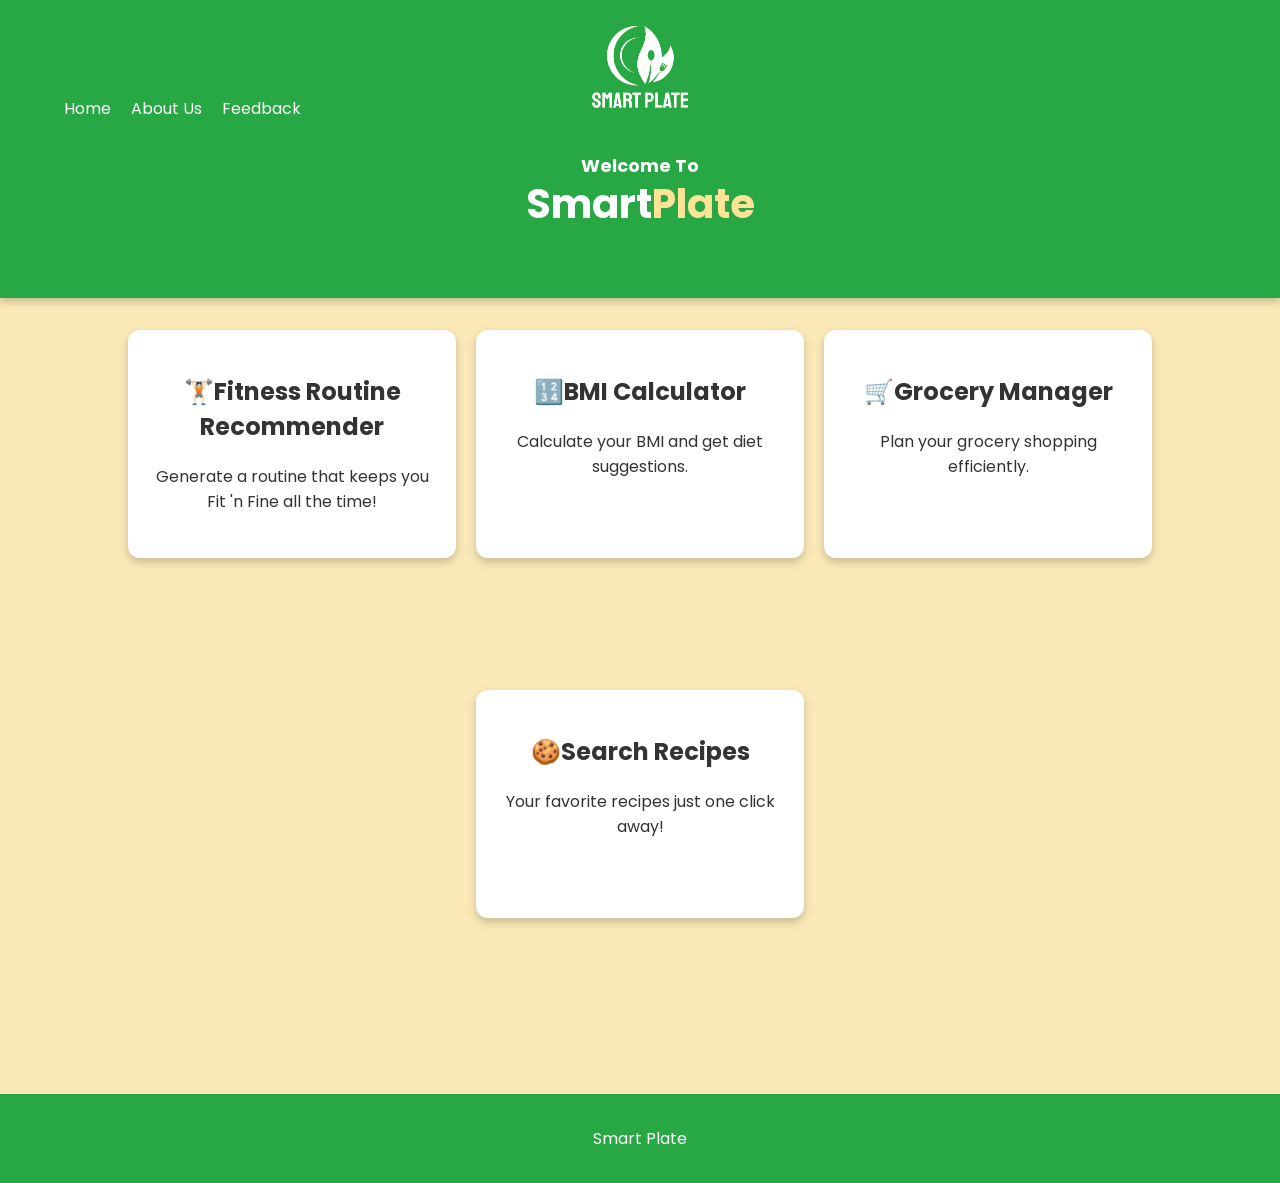
<file: index.html>
<!DOCTYPE html>
<html lang="en">
<head>
    <meta charset="UTF-8">
    <meta name="viewport" content="width=device-width, initial-scale=1.0">
    <title>Recipe and Diet Tracker</title>
    <link rel="stylesheet" href="css/style.css">
    <script defer src="js/script.js"></script>
</head>
<body>

    <header>
        <h1><a href="index.html"><img src="assets/logo.png"></a></h1>
        <nav class="navbar">
            <ul class="nav-links">
                <li><a href="index.html">Home</a></li>
                <li><a href="about.html">About Us</a></li>
                <li><a href="feedback.html">Feedback</a></li>
            </ul>
        </nav>
        <h2>Welcome To</h2>
        <h1 style="font-size: 40px; margin-top: -20px;">Smart<span>Plate</span></h1>
    </header>

    <main>
        <div class="card-container">
            <div class="card" onclick="navigateTo('fitness-routine.html')">
                <h2>🏋🏻Fitness Routine Recommender</h2>
                <p>Generate a routine that keeps you Fit 'n Fine all the time!</p>
            </div>

            <div class="card" onclick="navigateTo('bmi-calculator.html')">
                <h2>🔢BMI Calculator</h2>
                <p>Calculate your BMI and get diet suggestions.</p>
            </div>

            <div class="card" onclick="navigateTo('grocery-manager.html')">
                <h2>🛒Grocery Manager</h2>
                <p>Plan your grocery shopping efficiently.</p>
            </div>

            <div class="card" onclick="navigateTo('recipe-finder.html')">
                <h2>🍪Search Recipes</h2>
                <p>Your favorite recipes just one click away!</p>
            </div>
        </div>
    </main>

    <footer>
        <p>Smart Plate</p>
    </footer>
</body>
</html>
</file>
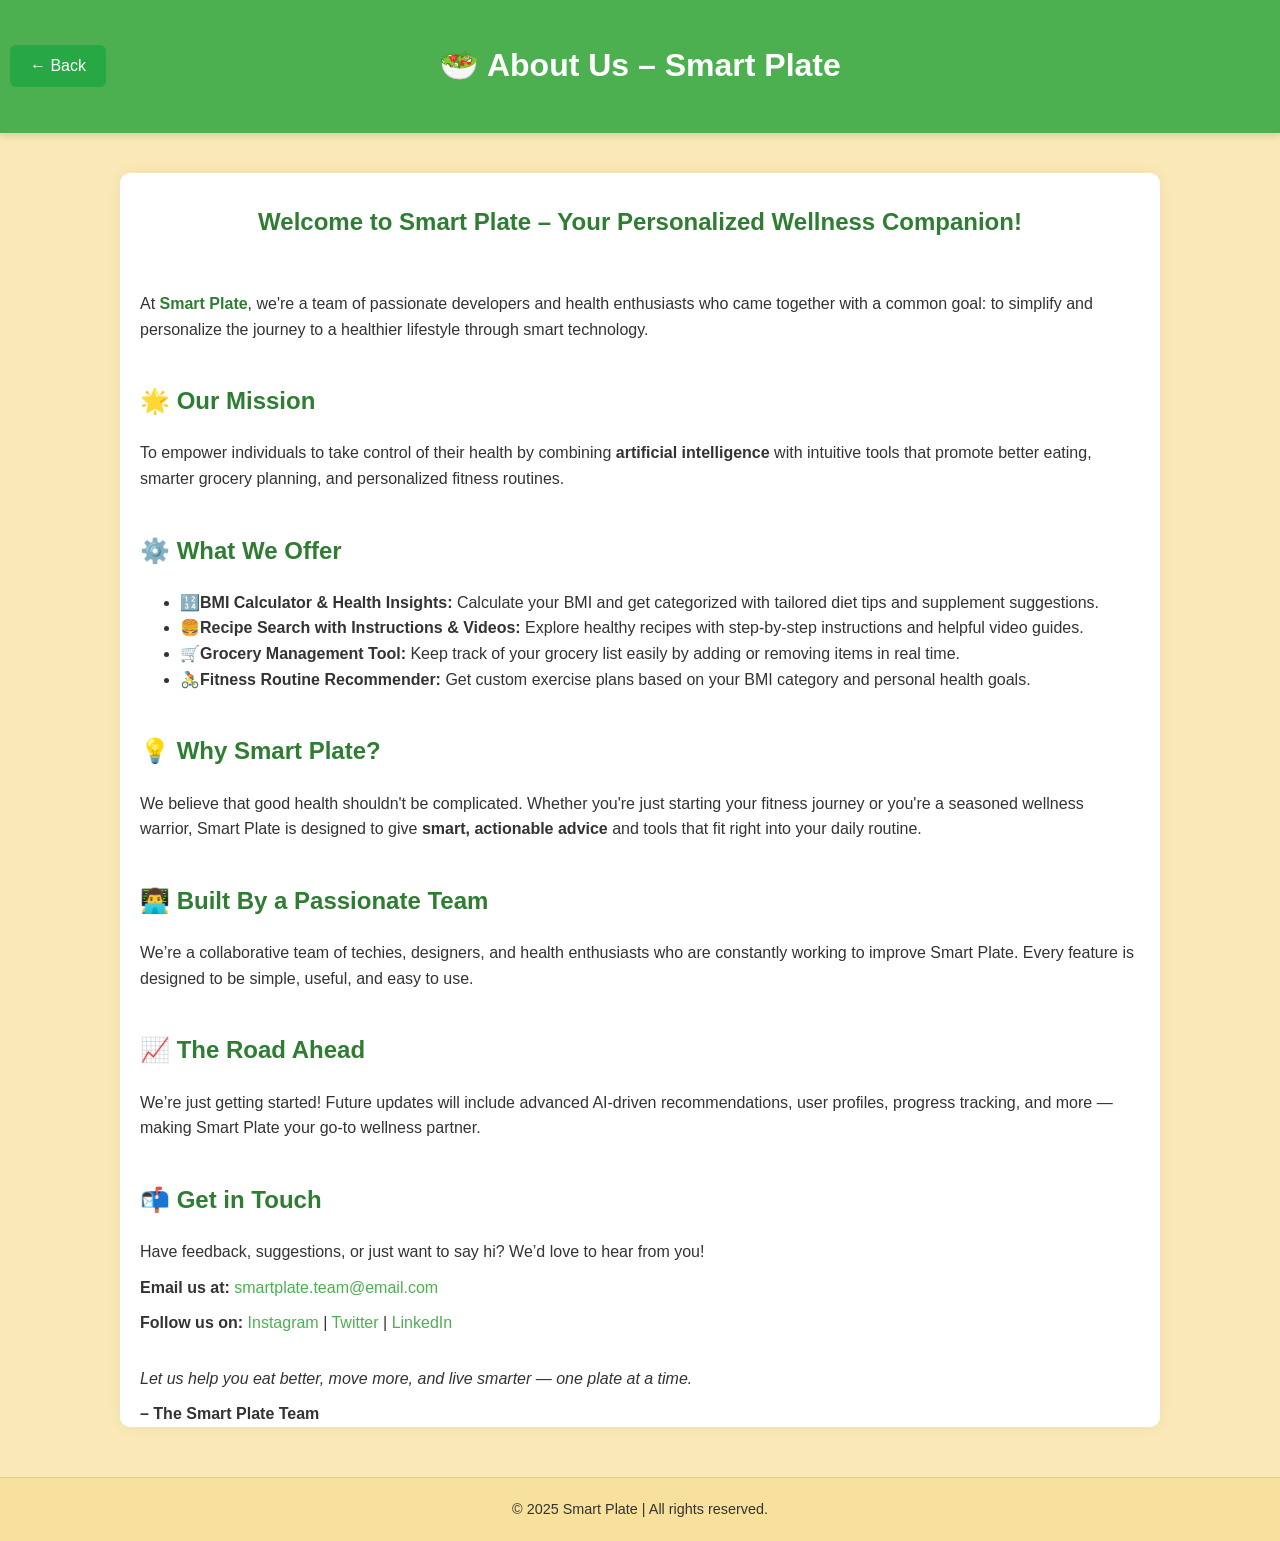
<file: about.html>
<!DOCTYPE html>
<html lang="en">
<head>
  <meta charset="UTF-8" />
  <meta name="viewport" content="width=device-width, initial-scale=1.0"/>
  <title>About Us | Smart Plate</title>
  <style>
    body {
      font-family: 'Segoe UI', Tahoma, Geneva, Verdana, sans-serif;
      background-color: #fae9b7;
      margin: 0;
      padding: 0;
      line-height: 1.6;
      color: #333;
    }

    header {
      background-color: #4CAF50;
      color: white;
      padding: 20px 0;
      text-align: center;
      box-shadow: 0 4px 6px rgba(0, 0, 0, 0.1);
    }

    .back-button {
        background-color: #28a745;
        position: absolute;
        left: 10px;
        top: 45px;
        border: none;
    }

    .back-button:hover {
        background-color: #218838;
    }

    .back-button, h1 {
        display: inline-block;
    }

    button {
      background-color: #4CAF50;
      color: white;
      padding: 12px 20px;
      border: none;
      border-radius: 6px;
      cursor: pointer;
      font-size: 1rem;
      transition: background-color 0.3s ease;
    }

    .container {
      max-width: 1000px;
      margin: 40px auto;
      padding: 0 20px;
      background-color: white;
      border-radius: 10px;
      box-shadow: 0 0 15px rgba(0, 0, 0, 0.05);
    }

    h1, h2 {
      color: #2e7d32;
    }

    h1 {
      text-align: center;
      margin-top: 0;
      padding-top: 20px;
    }

    h2 {
      margin-top: 40px;
    }

    p {
      margin: 10px 0;
    }

    .section {
      margin-bottom: 30px;
    }

    .contact a {
      color: #4CAF50;
      text-decoration: none;
    }

    .contact a:hover {
      text-decoration: underline;
    }

    footer {
      text-align: center;
      padding: 20px;
      background-color: #f8e19c;
      margin-top: 50px;
      font-size: 0.9rem;
      border-top: 1px solid #ccc;
    }
  </style>
</head>
<body>
    <script>
        function goBack() {
            window.history.back();
        }
    </script>

  <header>
    <button class="back-button" onclick="goBack()">← Back</button>
    <h1 style="color: white;">🥗 About Us – Smart Plate</h1>
  </header>

  <div class="container">

    <div class="section">
      <h2 style="text-align: center;padding: 30px;"><strong>Welcome to Smart Plate – Your Personalized Wellness Companion!</strong></h2>
      <p>At <strong style="color: #2e7d32;">Smart Plate</strong>, we're a team of passionate developers and health enthusiasts who came together with a common goal: to simplify and personalize the journey to a healthier lifestyle through smart technology.</p>
    </div>

    <div class="section">
      <h2>🌟 Our Mission</h2>
      <p>To empower individuals to take control of their health by combining <strong>artificial intelligence</strong> with intuitive tools that promote better eating, smarter grocery planning, and personalized fitness routines.</p>
    </div>

    <div class="section">
      <h2>⚙️ What We Offer</h2>
      <ul>
        <li><strong>🔢BMI Calculator & Health Insights:</strong> Calculate your BMI and get categorized with tailored diet tips and supplement suggestions.</li>
        <li><strong>🍔Recipe Search with Instructions & Videos:</strong> Explore healthy recipes with step-by-step instructions and helpful video guides.</li>
        <li><strong>🛒Grocery Management Tool:</strong> Keep track of your grocery list easily by adding or removing items in real time.</li>
        <li><strong>🚴🏻Fitness Routine Recommender:</strong> Get custom exercise plans based on your BMI category and personal health goals.</li>
      </ul>
    </div>

    <div class="section">
      <h2>💡 Why Smart Plate?</h2>
      <p>We believe that good health shouldn't be complicated. Whether you're just starting your fitness journey or you're a seasoned wellness warrior, Smart Plate is designed to give <strong>smart, actionable advice</strong> and tools that fit right into your daily routine.</p>
    </div>

    <div class="section">
      <h2>👨‍💻 Built By a Passionate Team</h2>
      <p>We’re a collaborative team of techies, designers, and health enthusiasts who are constantly working to improve Smart Plate. Every feature is designed to be simple, useful, and easy to use.</p>
    </div>

    <div class="section">
      <h2>📈 The Road Ahead</h2>
      <p>We’re just getting started! Future updates will include advanced AI-driven recommendations, user profiles, progress tracking, and more — making Smart Plate your go-to wellness partner.</p>
    </div>

    <div class="section contact">
      <h2>📬 Get in Touch</h2>
      <p>Have feedback, suggestions, or just want to say hi? We’d love to hear from you!</p>
      <p><strong>Email us at:</strong> <a href="mailto:smartplate.team@email.com">smartplate.team@email.com</a></p>
      <p><strong>Follow us on:</strong> 
        <a href="#">Instagram</a> | 
        <a href="#">Twitter</a> | 
        <a href="#">LinkedIn</a>
      </p>
    </div>

    <div class="section">
      <p><em>Let us help you eat better, move more, and live smarter — one plate at a time.</em></p>
      <p><strong>– The Smart Plate Team</strong></p>
    </div>

  </div>

  <footer>
    &copy; 2025 Smart Plate | All rights reserved.
  </footer>

</body>
</html>
</file>
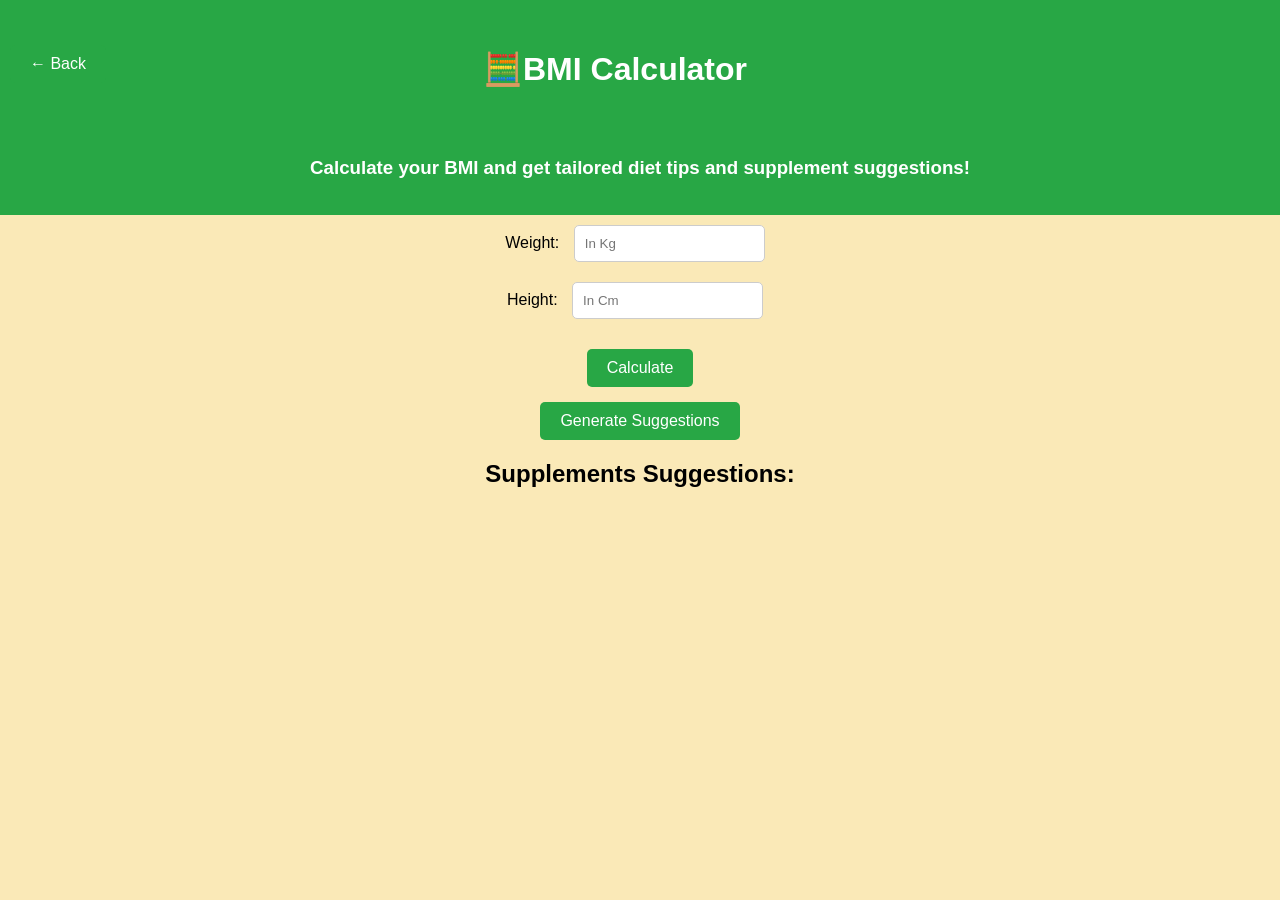
<file: bmi-calculator.html>
<!DOCTYPE html>
<html lang="en">
<head>
    <meta charset="UTF-8">
    <meta name="viewport" content="width=device-width, initial-scale=1.0">
    <title>BMI Calculator</title>
    <style>
        body {
            text-align: center;
            font-family: Arial, sans-serif;
            background-color: #fae9b7;
            margin: 0;
            padding: 0;
        }

        header {
            width: 100%;
            background-color: #28a745;
        }

        h1 {
            color: #fff;
            margin: 50px;
            margin-left: auto;
        }

        input {
            padding: 10px;
            margin: 10px;
            border: 1px solid #ccc;
            border-radius: 5px;
        }

        button {
            padding: 10px 20px;
            border: none;
            border-radius: 5px;
            background-color: #28a745;
            color: white;
            font-size: 16px;
            cursor: pointer;
            transition: background-color 0.3s;
        }

        .back-button {
            background-color: #28a745;
            position: absolute;
            left: 10px;
            top: 45px;
        }

        .back-button:hover {
            background-color: #218838;
        }

        .back-button, h1 {
            display: inline-block;
        }

        button:hover {
            background-color: #218838;
        }

        #result {
            margin-top: 20px;
            font-size: 20px;
            color: #333;
        }

        #supplement {
            margin-top: 15px;
        }

        #suggest ul {
            text-align: left;
            display: inline-block;
            list-style-type: none;
            padding: 0;
        }

        #suggest ul li {
            background-color: white;
            padding: 10px;
            margin: 5px 0;
            border: 1px solid #ccc;
            border-radius: 5px;
            text-align: left;
        }

        #diet {
            margin-top: 10px;
            font-size: 18px;
            color: #333;
        }
    </style>
<script>
    let category = "";

    function bmiCalculator(){

        var w = document.getElementById("weight").value;
        var h = document.getElementById("height").value / 100;

        var bmi = (w / (h ** 2)).toFixed(1);
        //var category = "";

        if (bmi < 18.5){
            category = "Underweight";
        }
        else if (bmi >= 18.5 && bmi <= 24.9){
            category = "Normal weight";
        }
        else if(bmi >= 25 && bmi <= 29.9){
            category = "Overweight";
        }
        else {
            category = "Obese";
        }

        document.getElementById("result").innerHTML = `BMI: ${bmi} Category: ${category}`;

    }

    function supplements(){

        let supplementInfo = {
            "Underweight": [
                { name: "Protein Powder", use: "Helps in muscle building and weight gain." },
                { name: "Vitamin D & Calcium", use: "Supports bone health and immunity." },
                { name: "Omega-3 Fatty Acids", use: "Improves heart and brain function." },
                { name: "Multivitamins", use: "Fills nutritional gaps and supports overall health." },
                { name: "Probiotics", use: "Aids digestion and gut health." }
            ],
            "Normal weight": [
                { name: "Vitamin C & Zinc", use: "Boosts immune function and skin health." },
                { name: "Magnesium", use: "Supports muscle function and relaxation." },
                { name: "B-Complex Vitamins", use: "Improves energy levels and brain function." },
                { name: "Collagen & Biotin", use: "Enhances skin, hair, and nail health." },
                { name: "Probiotics", use: "Promotes gut health and digestion." }
            ],
            "Overweight": [
                { name: "Green Tea Extract", use: "Aids in metabolism and fat burning." },
                { name: "L-Carnitine", use: "Helps convert fat into energy." },
                { name: "Fiber Supplements", use: "Supports digestion and appetite control." },
                { name: "Chromium Picolinate", use: "Regulates blood sugar levels." },
                { name: "Omega-3 Fatty Acids", use: "Supports heart and brain health." }
            ],
            "Obese": [
                { name: "Apple Cider Vinegar Capsules", use: "Helps control appetite and blood sugar." },
                { name: "Berberine", use: "Supports healthy blood sugar levels and weight loss." },
                { name: "Turmeric", use: "Has anti-inflammatory properties and aids digestion." },
                { name: "Vitamin D & Magnesium", use: "Improves bone strength and energy levels." }
            ]
        };

        if (category === "Underweight"){
            var dietTip = "💡Diet Tip:  Increase calorie-dense foods with healthy fats and proteins.";
            document.getElementById("diet").innerHTML = dietTip;
        }
        else if (category === "Normal weight"){
            var dietTip = "💡Diet Tip:  Maintain a balanced diet with whole foods and hydration.";
            document.getElementById("diet").innerHTML = dietTip;
        }
        else if (category === "Overweight"){
            var dietTip = "💡Diet Tip: Focus on portion control, high-fiber foods, and lean proteins.";
            document.getElementById("diet").innerHTML = dietTip;
        }
        else if (category === "Obese"){
            var dietTip = "💡Diet Tip: Reduce processed foods, increase physical activity, and manage stress.";
            document.getElementById("diet").innerHTML = dietTip;
        }

        let selectedSupplements = supplementInfo[category];
        let listHTML = "<ul>";
        selectedSupplements.forEach(supplement => {
            listHTML += `<li><b>${supplement.name}:</b> ${supplement.use}</li>`;
        });
        listHTML += "</ul>";

        document.getElementById("suggest").innerHTML = listHTML;
    
    }

    function goBack() {
        window.history.back();
    }

    
</script>
</head>
<body>
    <header>
    <button class="back-button" onclick="goBack()">← Back</button>
    <h1>🧮BMI Calculator</h1>
    <h3 style="color: white;">Calculate your BMI and get tailored diet tips and supplement suggestions!</h3><br>
    </header>
    Weight: <input id="weight" placeholder="In Kg" /><br>
    Height: <input id="height" placeholder="In Cm" /><br>
    <h2 id="result"></h2>
    <button onclick="bmiCalculator()">Calculate</button><br>

    <div id="supplement">
        <button onclick="supplements()">Generate Suggestions</button><br>
        <h2>Supplements Suggestions: </h2><h4 id="suggest"></h4><br>
        <h4 id="diet"></h4>
    </div>
</body>
</html>
</file>
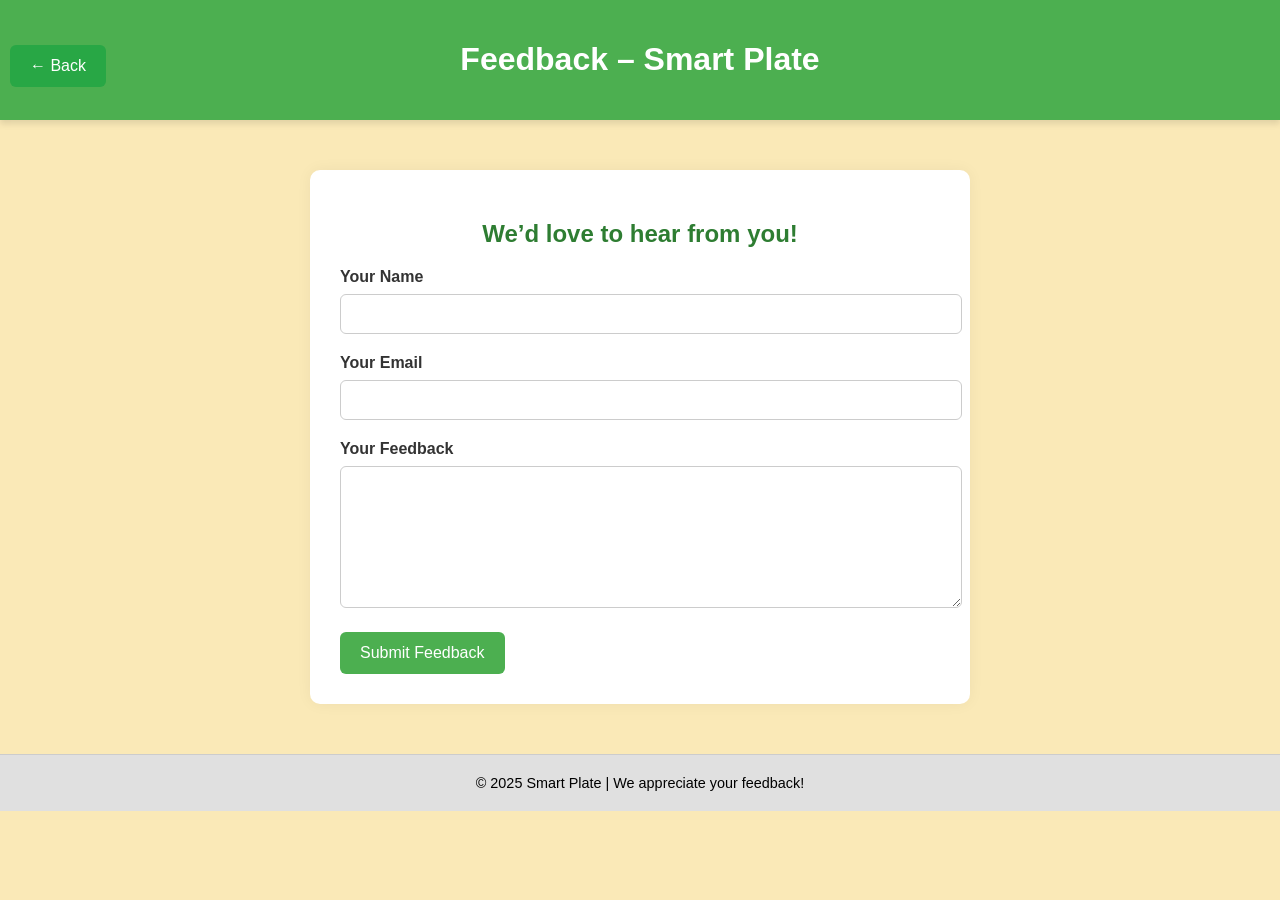
<file: feedback.html>
<!DOCTYPE html>
<html lang="en">
<head>
  <meta charset="UTF-8" />
  <meta name="viewport" content="width=device-width, initial-scale=1.0"/>
  <title>Feedback | Smart Plate</title>
  <style>
    body {
      font-family: 'Segoe UI', Tahoma, Geneva, Verdana, sans-serif;
      background-color: #fae9b7;
      margin: 0;
      padding: 0;
    }

    header {
      background-color: #4CAF50;
      color: white;
      text-align: center;
      padding: 20px 0;
      box-shadow: 0 4px 6px rgba(0,0,0,0.1);
    }

    .back-button {
        background-color: #28a745;
        position: absolute;
        left: 10px;
        top: 45px;
    }

    .back-button:hover {
        background-color: #218838;
    }

    .back-button, h1 {
        display: inline-block;
    }

    .container {
      max-width: 600px;
      background: white;
      margin: 50px auto;
      padding: 30px;
      border-radius: 10px;
      box-shadow: 0 0 15px rgba(0,0,0,0.05);
    }

    h2 {
      color: #2e7d32;
      margin-bottom: 20px;
      text-align: center;
    }

    form label {
      display: block;
      margin-bottom: 8px;
      font-weight: 600;
      color: #333;
    }

    input[type="text"],
    input[type="email"],
    textarea {
      width: 100%;
      padding: 10px;
      margin-bottom: 20px;
      border: 1px solid #ccc;
      border-radius: 6px;
      font-size: 1rem;
    }

    textarea {
      resize: vertical;
      min-height: 120px;
    }

    button {
      background-color: #4CAF50;
      color: white;
      padding: 12px 20px;
      border: none;
      border-radius: 6px;
      cursor: pointer;
      font-size: 1rem;
      transition: background-color 0.3s ease;
    }

    button:hover {
      background-color: #45a049;
    }

    footer {
      text-align: center;
      padding: 20px;
      background-color: #e0e0e0;
      margin-top: 50px;
      font-size: 0.9rem;
      border-top: 1px solid #ccc;
    }
  </style>
</head>
<body>
    <script>
        function goBack() {
            window.history.back();
        }
    </script>

  <header>
    <button class="back-button" onclick="goBack()">← Back</button>
    <h1>Feedback – Smart Plate</h1>
  </header>

  <div class="container">
    <h2>We’d love to hear from you!</h2>
    <form action="mailto:smartplate.team@email.com" method="post" enctype="text/plain">
      <label for="name">Your Name</label>
      <input type="text" id="name" name="name" required />

      <label for="email">Your Email</label>
      <input type="email" id="email" name="email" required />

      <label for="feedback">Your Feedback</label>
      <textarea id="feedback" name="feedback" required></textarea>

      <button type="submit">Submit Feedback</button>
    </form>
  </div>

  <footer>
    &copy; 2025 Smart Plate | We appreciate your feedback!
  </footer>

</body>
</html>
</file>
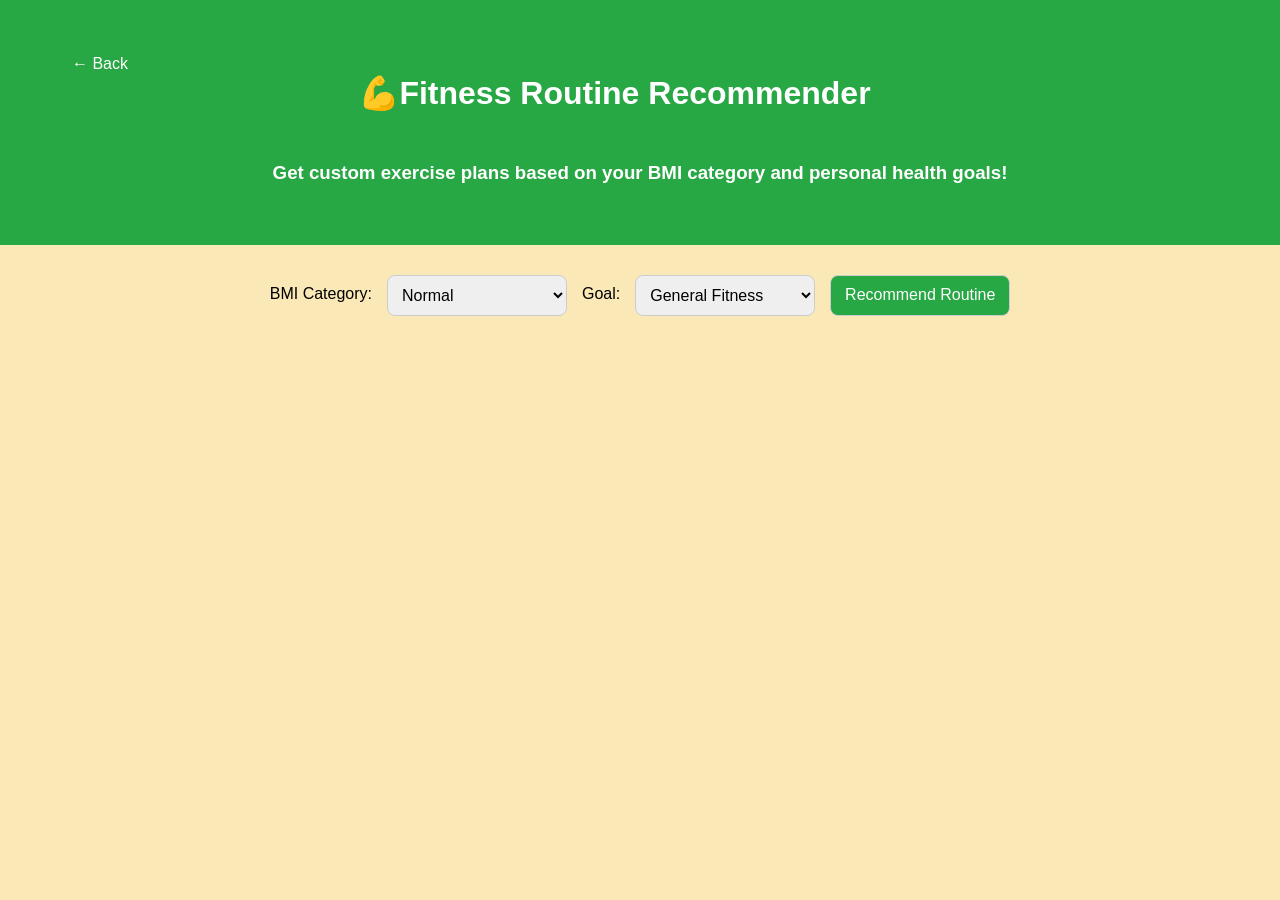
<file: fitness-routine.html>
<!DOCTYPE html>
<html lang="en">
<head>
  <meta charset="UTF-8" />
  <meta name="viewport" content="width=device-width, initial-scale=1.0" />
  <title>Fitness Routine Recommender</title>
  <style>
    * {
      box-sizing: border-box;
    }
    body {
        font-family: 'Segoe UI', sans-serif;
        margin: 0;
        padding: 0;
        background: #fae9b7;
    }

    header {
        width: 100%;
        background-color: #28a745;
        padding: 1.5rem;
    }

    h1 {
        color: #fff;
        text-align: center;
        margin: 50px;
        margin-left: auto;
    }

    .back-button {
        background-color: #28a745;
        position: absolute;
        border: none;
        left: 10px;
        top: 45px;
    }

    .back-button:hover {
        background-color: #218838;
    }

    .selector {
      display: flex;
      flex-wrap: wrap;
      gap: 15px;
      justify-content: center;
      margin-bottom: 30px;
      margin-top: 30px;
    }
    select, button {
      padding: 10px;
      border: 1px solid #ccc;
      border-radius: 8px;
      font-size: 1em;
      min-width: 180px;
    }

    button {
        background-color: #28a745;
        color: #fff;
        cursor: pointer;
    }
    button:hover {
        background-color: #218838;
    }
    .routines {
      display: grid;
      grid-template-columns: repeat(auto-fit, minmax(280px, 1fr));
      gap: 20px;
    }
    .card {
      background: #fff;
      padding: 15px;
      border-radius: 16px;
      box-shadow: 0 4px 8px rgba(0,0,0,0.1);
      transition: transform 0.2s ease;
    }
    .card:hover {
      transform: scale(1.02);
    }
    .card h3 {
      margin: 10px 0;
      color: #2c3e50;
    }
    .card p {
      color: #555;
    }
    iframe {
      width: 100%;
      border-radius: 12px;
      aspect-ratio: 16 / 9;
    }
    @media (max-width: 480px) {
      h1 {
        font-size: 1.5rem;
      }
      select, button {
        font-size: 0.9em;
      }
    }
  </style>
</head>
<body>
    <header>
        <button class="back-button" onclick="goBack()">← Back</button>
        <h1>💪Fitness Routine Recommender</h1>
        <h3 style="text-align: center;color: white;"> Get custom exercise plans based on your BMI category and personal health goals!</h3><br>
        </header>
  <div class="selector">
        <label style="margin-top: 10px;">BMI Category:</label>
        <select id="bmiCategory">
            <option value="normal">Normal</option>
            <option value="underweight">Underweight</option>
            <option value="overweight">Overweight</option>
            <option value="obese">Obese</option>
        </select>
        <label style="margin-top: 10px;">Goal:</label>
        <select id="goal">
            <option value="general">General Fitness</option>
            <option value="weightloss">Weight Loss</option>
            <option value="muscle">Muscle Gain</option>
        </select>
        <button onclick="recommendRoutine()">Recommend Routine</button>
  </div>

  <div class="routines" id="routineOutput"></div>

  <script>
    const routines = {
      underweight: {
        muscle: [
          { title: "Push Ups", desc: "3 sets of 10 reps", video: "https://www.youtube.com/embed/IODxDxX7oi4" },
          { title: "Squats", desc: "3 sets of 15 reps", video: "https://www.youtube.com/embed/aclHkVaku9U" },
        ],
        general: [
          { title: "Jumping Jacks", desc: "3 sets of 30 seconds", video: "https://www.youtube.com/embed/c4DAnQ6DtF8" },
        ],
      },
      normal: {
        general: [
          { title: "Lunges", desc: "3 sets of 10 reps per leg", video: "https://www.youtube.com/embed/QOVaHwm-Q6U" },
          { title: "Plank", desc: "3 rounds of 30 seconds", video: "https://www.youtube.com/embed/pSHjTRCQxIw" },
        ],
        weightloss: [
          { title: "Burpees", desc: "3 sets of 10 reps", video: "https://www.youtube.com/embed/TU8QYVW0gDU" },
        ],
      },
      overweight: {
        weightloss: [
          { title: "Brisk Walk in Place", desc: "5 minutes", video: "https://www.youtube.com/embed/5P8z4J2rZQo" },
          { title: "Wall Sits", desc: "3 rounds of 30 seconds", video: "https://www.youtube.com/embed/y-wV4Venusw" },
        ],
        general: [
          { title: "Step-Ups", desc: "3 sets of 10 reps", video: "https://www.youtube.com/embed/aajhW7DD1EA" },
        ],
      },
      obese: {
        weightloss: [
          { title: "Seated Leg Raises", desc: "3 sets of 10 reps per leg", video: "https://www.youtube.com/embed/E5dG2mI1Vgo" },
          { title: "Chair Marching", desc: "3 sets of 30 seconds", video: "https://www.youtube.com/embed/MKe9CqoYb9I" },
        ],
        general: [
          { title: "Arm Circles", desc: "3 sets of 20 seconds", video: "https://www.youtube.com/embed/eDXQfFXkqrs" },
        ],
      },
    };

    function recommendRoutine() {
      const bmi = document.getElementById("bmiCategory").value;
      const goal = document.getElementById("goal").value;
      const output = document.getElementById("routineOutput");
      output.innerHTML = "";

      const selected = routines[bmi][goal] || routines[bmi].general;
      selected.forEach(ex => {
        output.innerHTML += `
          <div class="card">
            <h3>${ex.title}</h3>
            <p>${ex.desc}</p>
            <iframe src="${ex.video}" frameborder="0" allowfullscreen></iframe>
          </div>
        `;
      });
    }

    function goBack() {
        window.history.back();
    }
  </script>
</body>
</html>
</file>
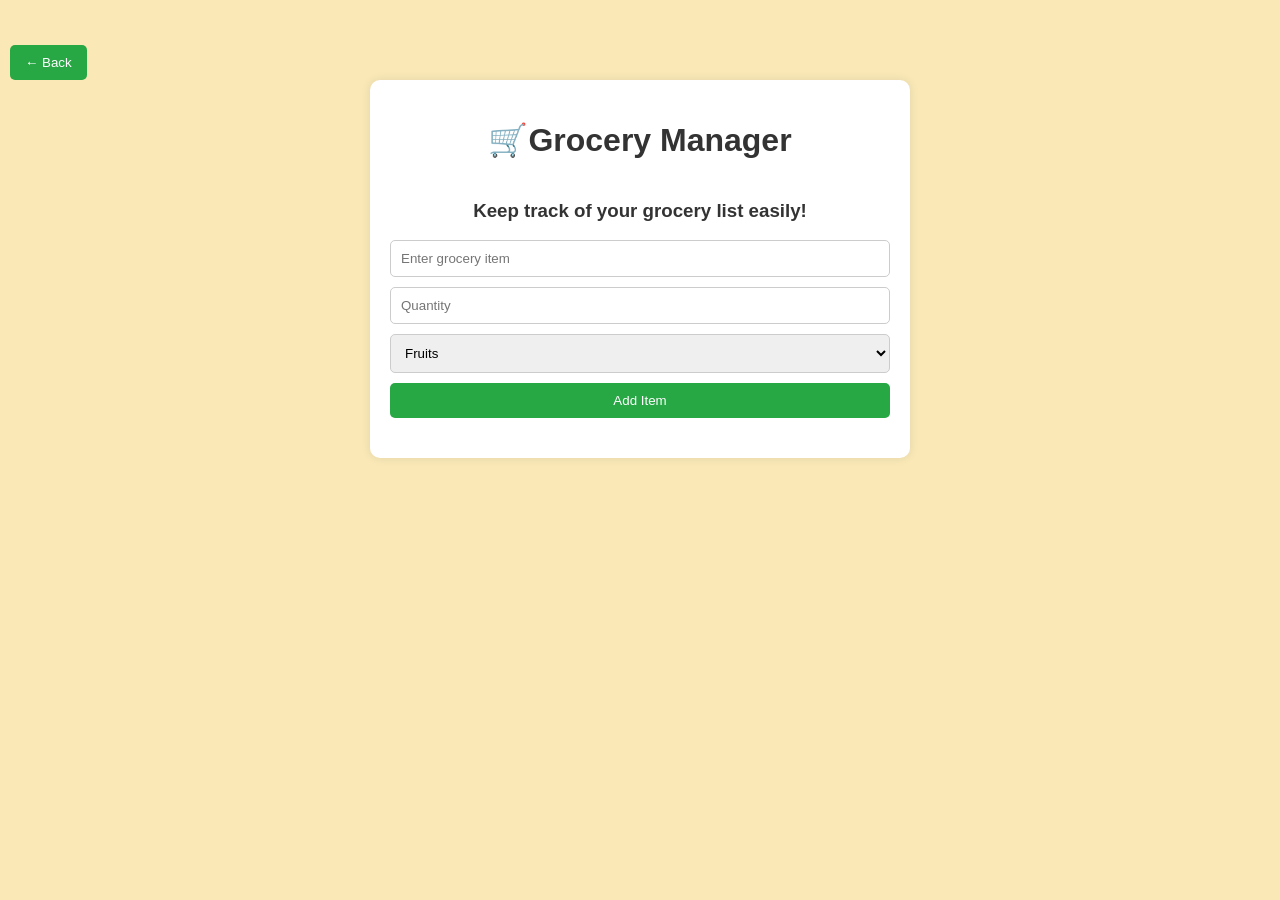
<file: grocery-manager.html>
<!DOCTYPE html>
<html lang="en">
<head>
    <meta charset="UTF-8">
    <meta name="viewport" content="width=device-width, initial-scale=1.0">
    <title>Grocery Manager</title>
    <link rel="stylesheet" href="css/style.css">
    <style>
        body {
            font-family: Arial, sans-serif;
            background-color: #fae9b7;
            margin: 0;
            padding: 80px;
            text-align: center;
        }
        .container {
            max-width: 500px;
            margin: auto;
            background: white;
            padding: 20px;
            box-shadow: 0 0 10px rgba(0, 0, 0, 0.1);
            border-radius: 10px;
        }
        .input-section {
            display: flex;
            flex-direction: column;
            gap: 10px;
            margin-bottom: 20px;
        }
        input, select {
            padding: 10px;
            border: 1px solid #ccc;
            border-radius: 5px;
        }
        button {
            background-color: #28a745;
            color: white;
            border: none;
            padding: 10px 15px;
            border-radius: 5px;
            cursor: pointer;
        }
        ul {
            list-style: none;
            padding: 0;
        }
        li {
            display: flex;
            justify-content: space-between;
            background: #e9ecef;
            padding: 10px;
            margin: 5px 0;
            border-radius: 5px;
        }
        .delete-btn {
            background: red;
            color: white;
            border: none;
            padding: 5px;
            cursor: pointer;
            border-radius: 3px;
        }
        .low-stock {
            background: yellow;
        }

        .back-button {
            background-color: #28a745;
            position: absolute;
            left: 10px;
            top: 45px;
        }

        .back-button:hover {
            background-color: #218838;
        }

        .back-button, h1 {
            display: inline-block;
        }
    </style>
</head>
<body>
    <div class="container">
        <h1>🛒Grocery Manager</h1>
        <h3>Keep track of your grocery list easily!</h3>
        <button class="back-button" onclick="goBack()">← Back</button>
        <div class="input-section">
            <input type="text" id="item-name" placeholder="Enter grocery item">
            <input type="number" id="item-quantity" placeholder="Quantity" min="1">
            <select id="item-category">
                <option value="Fruits">Fruits</option>
                <option value="Vegetables">Vegetables</option>
                <option value="Dairy">Dairy</option>
                <option value="Grains">Grains</option>
                <option value="Others">Others</option>
            </select>
            <button onclick="addItem()">Add Item</button>
        </div>
        <ul id="grocery-list"></ul>
    </div>
    <script>
        function addItem() {
            let name = document.getElementById("item-name").value;
            let quantity = document.getElementById("item-quantity").value;
            let category = document.getElementById("item-category").value;
            
            if (name === "" || quantity === "") {
                alert("Please enter both item name and quantity");
                return;
            }
            
            let list = document.getElementById("grocery-list");
            let li = document.createElement("li");
            li.classList.add("grocery-item");
            if (quantity < 2) {
                li.classList.add("low-stock");
            }
            
            li.innerHTML = `${name} - ${quantity} (${category}) <button class='delete-btn' onclick='removeItem(this)'>Delete</button>`;
            
            list.appendChild(li);
            
            document.getElementById("item-name").value = "";
            document.getElementById("item-quantity").value = "";
        }
        
        function removeItem(button) {
            button.parentElement.remove();
        }

        function goBack() {
            window.history.back();
        }
    </script>
</body>
</html>
</file>
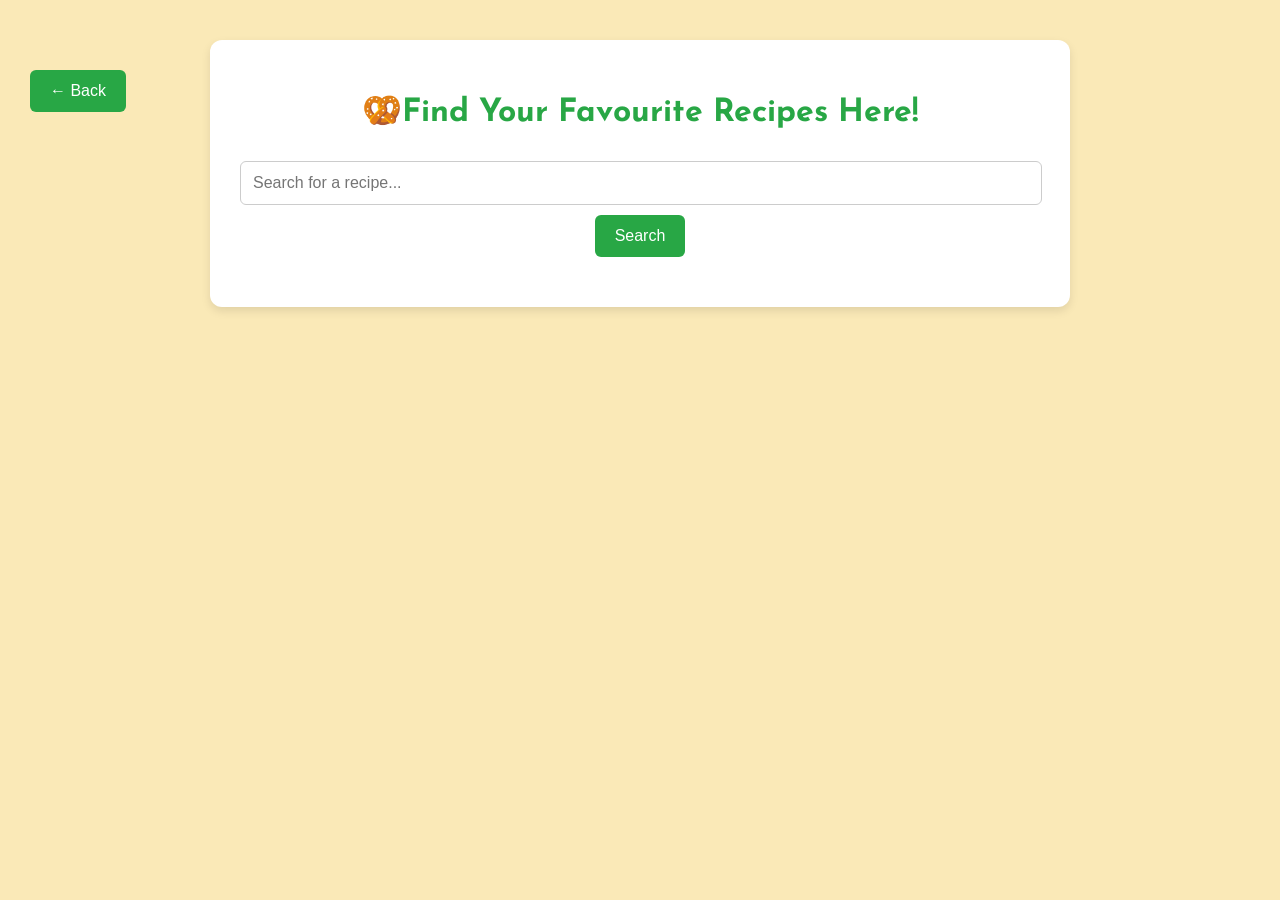
<file: recipe-finder.html>
<!DOCTYPE html>
<html lang="en">
<head>
    <meta charset="UTF-8">
    <meta name="viewport" content="width=device-width, initial-scale=1.0">
    <title>Recipe Finder</title>
    <link rel="stylesheet" href="css/style.css">
    <link rel="stylesheet" href="https://fonts.googleapis.com/icon?family=Material+Icons">
    <style>
        @import url('https://fonts.googleapis.com/css2?family=Josefin+Sans:ital,wght@0,100..700;1,100..700&display=swap');
        body {
            font-family: Josefin Sans;
            background-color: #fae9b7;
            text-align: center;
            padding: 20px;
            color: #333;
        }
        .container {
            max-width: 800px;
            margin: 20px auto;
            background: white;
            padding: 30px;
            box-shadow: 0 4px 10px rgba(0, 0, 0, 0.1);
            border-radius: 12px;
        }

        .back-button, h1 {
            display: inline-block;
        }

        .back-button {
            background-color: #28a745;
            position: absolute;
            left: 30px;
            top: 80x;
        }

        h1 {
            color: #28a745;
        }
        input {
            padding: 12px;
            margin: 10px 0;
            width: calc(100% - 24px);
            border: 1px solid #ccc;
            border-radius: 6px;
            font-size: 16px;
        }
        button {
            padding: 12px 20px;
            background-color: #28a745;
            color: white;
            border: none;
            cursor: pointer;
            font-size: 16px;
            border-radius: 6px;
            transition: background 0.3s;
        }
        button:hover {
            background-color: #218838;
        }
        #results {
            margin-top: 20px;
            display: grid;
            grid-template-columns: repeat(auto-fit, minmax(250px, 1fr));
            gap: 20px;
            justify-content: center;
        }
        .recipe-card {
            background: #fff;
            padding: 20px;
            box-shadow: 0 2px 10px rgba(0, 0, 0, 0.1);
            border-radius: 8px;
            text-align: left;
            transition: transform 0.3s ease-in-out;
        }
        .recipe-card:hover {
            transform: scale(1.05);
        }
        .recipe-card img {
            width: 100%;
            border-radius: 8px;
            margin-bottom: 10px;
        }

        .recipe-details {
            display: none;
            position: fixed;
            top: 50%;
            left: 50%;
            transform: translate(-50%, -50%);
            -webkit-transform: translate(-50%, -50%);
            background-color: #28a745;
            border-radius: 12px;
            width: 40%;
            height: 70%;
            font-size: 20px;
            color: white;
            transition: all 0.5s ease-in-out;
            overflow-y: scroll;
        }

        .recipe-details::-webkit-scrollbar {
            width: 10px;
        }

        .recipe-details::-webkit-scrollbar-thumb {
            background: #b5b5ba;
            border-radius: 16px;
            --webkit-border-radius: 16px;
        }

        .recipe-details-content {
            padding: 30px;
        }

        .recipeName {
            margin-top: 40px;
            text-transform: uppercase;
        }

        .ingredientList li {
            margin-top: 10px;
            margin-left: 20px;
            text-decoration: none;
        }
        .ingredientList ul {
            text-decoration: none;
        }

        .recipeInstructions p {
            line-height: 30px;
            white-space: pre-line;
        }

        .recipeInstructions {
            padding: 30px;
        }

        .recipeName, .ingredientList, .recipeInstructions {
            margin-bottom: 20px;
        }

        .recipeLink {
            margin-bottom: 50px;
        }

        .recipeLink a {
            color: white;
        }

        .recipeImg img {
            width: 200px;
            height: 200px;
            border-radius: 12px;
            margin-top: 0px;
            margin-bottom: 40px;
        }

        .recipe-close-btn {
            position: absolute;
            top: 20px;
            right: 20px;
            padding: 8px;
            width: 40px;
            height: 40px;
            display: flex;
            justify-content: center;
            align-items: center;
        }

        .view-recipe {
            display: block;
            margin-top: 10px;
            padding: 10px;
            background-color: #28a745;
            color: white;
            text-align: center;
            border-radius: 6px;
            text-decoration: none;
            transition: background 0.3s;
            cursor: pointer;
        }
        .view-recipe:hover {
            background-color: #218838;
        }
    </style>
</head>
<body>
    <div class="container">
        <h1>🥨Find Your Favourite Recipes Here!</h1>
        <button class="back-button" onclick="goBack()">← Back</button>
        <input type="text" id="search" placeholder="Search for a recipe...">
        <button onclick="searchRecipe()">Search</button>

        <div class="recipe-details">
            <button type="button" class="recipe-close-btn">
                <i class="material-icons">close</i>
            </button>
            <div class="recipe-details-content"></div>
        </div>
        <div id="results"></div>
    </div>
    
    <script>
        const recipeDetailsContent = document.querySelector('.recipe-details-content');
        const recipeCloseBtn = document.querySelector('.recipe-close-btn');

        async function searchRecipe() {
            const query = document.getElementById('search').value;
            if (!query) return;
            
            const response = await fetch(`https://www.themealdb.com/api/json/v1/1/search.php?s=${query}`);
            const data = await response.json();
            
            const resultsDiv = document.getElementById('results');
            resultsDiv.innerHTML = '';
            
            if (data.meals) {
                data.meals.forEach(meal => {
                    const mealDiv = document.createElement('div');
                    mealDiv.classList.add('recipe-card');
                    mealDiv.innerHTML = `
                        <h2>${meal.strMeal}</h2>
                        <img src="${meal.strMealThumb}" alt="${meal.strMeal}">
                        
                    `;
                    const button = document.createElement('button');
                    button.textContent = 'View Recipe';
                    mealDiv.appendChild(button);

                    button.addEventListener('click', () => {
                        openRecipePopup(meal);
                    });

                    resultsDiv.appendChild(mealDiv);
                });
            } else {
                resultsDiv.innerHTML = '<p>No results found</p>';
            }
        }
        const fetchIngredients = (meal) => {
            let ingredientsList = "";
            for(let i=1; i<=20; i++) {
                const ingredient = meal[`strIngredient${i}`];
                if(ingredient){
                    const measure = meal[`strMeasure${i}`];
                    ingredientsList += `<li>${measure} ${ingredient}</li>`;
                }
                else {
                    break;
                }
            }
            return ingredientsList;
        }
        const openRecipePopup = (meal) => {
            recipeDetailsContent.innerHTML = `
                <h2 class="recipeName">${meal.strMeal}</h2>
                <h3>Ingredients:</h3>
                <ul class="ingredientList">${fetchIngredients(meal)}</ul>
                <div class="recipeInstructions">
                    <h3>Instructions:</h3>
                    <p>${meal.strInstructions}</p>    
                </div>
                <div class="recipeImg">
                    <img src="${meal.strMealThumb}" alt="${meal.strMeal}">   
                </div>
                <div class="recipeLink">
                    <a href="${meal.strYoutube}" target="_blank">Watch Video</a>
                </div>
            `
            recipeDetailsContent.parentElement.style.display = "block";
        }

        recipeCloseBtn.addEventListener('click', () =>{
            recipeDetailsContent.parentElement.style.display = "none";
        });

        function goBack() {
            window.history.back();
        }
    </script>
</body>
</html>
</file>
<file: css/style.css>
/* Google Fonts */
@import url('https://fonts.googleapis.com/css2?family=Poppins:wght@300;400;600&display=swap');

/* Root Variables */
:root {
    --primary-color: #28a745;
    --secondary-color: #218838;
    --background-color: #fae9b7;
    --text-color: #333;
    --white: #fff;
    --shadow: rgba(0, 0, 0, 0.2);
    --border-radius: 12px;
    --transition: 0.3s ease-in-out;
}

body {
    font-family: 'Poppins', sans-serif;
    margin: 0;
    padding: 0;
    background-color: var(--background-color);
    color: var(--text-color);
}

.navbar {
    display: flex;
    /*justify-content: space-between;
    align-items: center;
    padding: 15px 50px;*/
    color: #fff;
    margin-top: -90px;
}

.nav-links {
    list-style: none;
    display: flex;
    gap: 20px;
}
.nav-links a {
    text-decoration: none;
    color: #fff;
}

/* Header */
header {
    background: var(--primary-color);
    color: var(--white);
    text-align: center;
    padding: 1.5rem;
    box-shadow: 0 4px 8px var(--shadow);
    height: 250px;
}

header img {
    width: 150px;
    height: 120px;
    margin-top: -30px;
}

header h2 {
    font-size: large;
}

span {
    color: #fce396;
}

/* Card Container */
.card-container {
    display: flex;
    flex-wrap: wrap;
    justify-content: center;
    gap: 20px;
    padding: 2rem;
    height: 700px;
}

/* Card Style */
.card {
    background: var(--white);
    width: 280px;
    height: 180px;
    padding: 1.5rem;
    border-radius: var(--border-radius);
    box-shadow: 0 4px 8px var(--shadow);
    text-align: center;
    cursor: pointer;
    transition: transform var(--transition), box-shadow var(--transition);
}

.card:hover {
    transform: scale(1.05);
    box-shadow: 0 6px 12px var(--shadow);
}

/* Footer */
footer {
    text-align: center;
    background: var(--primary-color);
    color: var(--white);
    padding: 1rem;
    margin-top: 2rem;
}
</file>
